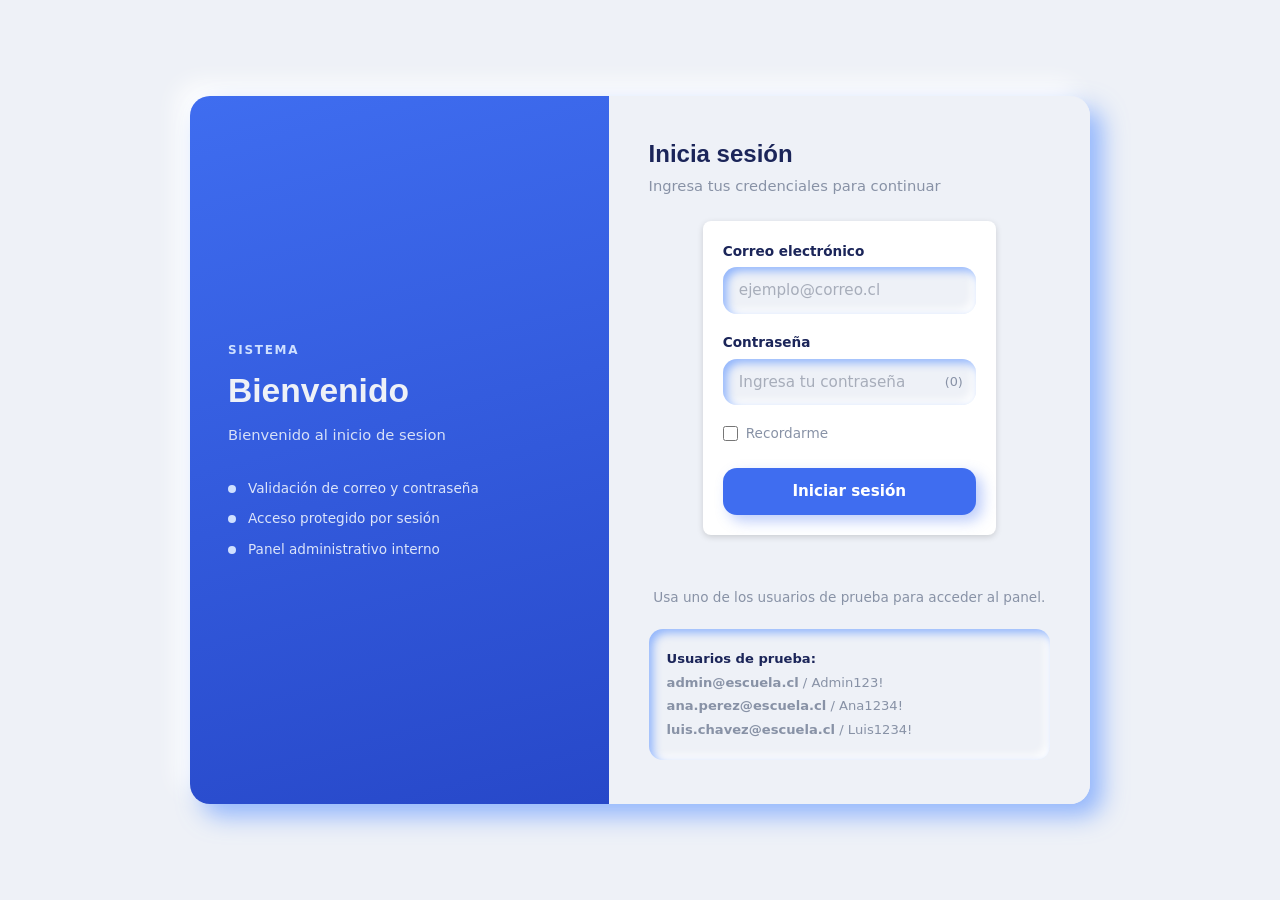
<file: index.html>
<!DOCTYPE html>
<html lang="es">

<head>
    <meta charset="UTF-8" />
    <meta name="viewport" content="width=device-width, initial-scale=1.0" />
    <title>Panel Principal</title>
    <link rel="stylesheet" href="css/index.css">
    <link href="https://cdn.jsdelivr.net/npm/bootstrap@5.3.8/dist/css/bootstrap.min.css" rel="stylesheet"
        integrity="sha384-sRIl4kxILFvY47J16cr9ZwB07vP4J8+LH7qKQnuqkuIAvNWLzeN8tE5YBujZqJLB" crossorigin="anonymous">
    <link rel="stylesheet" href="https://cdn.jsdelivr.net/npm/bootstrap-icons@1.13.1/font/bootstrap-icons.min.css">
    <link rel="preconnect" href="https://fonts.googleapis.com">
    <link
        href="https://fonts.googleapis.com/css2?family=Inter:wght@400;500;600&family=Poppins:wght@500;600;700&display=swap"
        rel="stylesheet">
</head>

<body>
    <nav id="navbar" aria-label="Menu de navegacion">
        <button id="toggle-sidebar" class="icon-btn" type="button" aria-label="Abrir o cerrar menu lateral">
            <i class="bi bi-list"></i>
        </button>

        <h1 class="topbar-title">Panel Principal</h1>
        <div class="topbar-actions">
            <button class="icon-btn" type="button" aria-label="Buscar">
                <i class="bi bi-search"></i>
            </button>
            <div class="user-menu">
                <button id="user-menu-toggle" class="user-chip" type="button" aria-haspopup="true"
                    aria-expanded="false">
                    <span class="user-avatar" id="user-avatar">?</span>
                    <span class="user-name" id="user-name">Invitado</span>
                    <i class="bi bi-chevron-down"></i>
                </button>
                <div class="user-dropdown" id="user-dropdown">
                    <button id="logout-btn" class="dropdown-item" type="button">
                        <i class="bi bi-box-arrow-right"></i>
                        <span>Salir del sistema</span>
                    </button>
                </div>
            </div>
        </div>
    </nav>

    <aside id="sidebar">
        <nav>
            <ul id="sidebar-menu" class="sidebar-menu">
                <li class="sidebar-item">
                    <a href="#" class="sidebar-link active" data-seccion="inicio">
                        <i class="bi bi-house"></i>
                        <span>Inicio</span>
                    </a>
                </li>
                <li class="sidebar-item">
                    <a href="#" class="sidebar-link" id="toggle-usuarios">
                        <i class="bi bi-people"></i>
                        <span>Usuarios</span>
                        <i class="bi bi-chevron-down chevron" id="icono-usuarios"></i>
                    </a>
                    <ul class="sidebar-submenu" id="submenu-usuarios">
                        <li>
                            <a href="#" class="sidebar-sublink" data-seccion="usuarios-captura">
                                <span>Captura</span>
                            </a>
                        </li>
                    </ul>
                </li>
                <li class="sidebar-item">
                    <a href="#" class="sidebar-link" data-seccion="alumnos">
                        <i class="bi bi-mortarboard"></i>
                        <span>Alumnos</span>
                    </a>
                </li>
            </ul>
        </nav>
    </aside>

    <main id="main-content">

        <section id="seccion-inicio" class="content-section">
            <p class="panel-titulo">Bienvenido de nuevo</p>
            <p class="panel-subtitulo">Este es el resumen de tu sesión activa</p>
            <div class="row g-4">
                <div class="col-md-4">
                    <div class="neu-flat stat-mini">
                        <span class="stat-label"><i class="bi bi-person-check"></i> Sesión iniciada como</span>
                        <span class="stat-valor" id="inicio-usuario-actual">Invitado</span>
                    </div>
                </div>
                <div class="col-md-4">
                    <div class="neu-flat stat-mini">
                        <span class="stat-label"><i class="bi bi-people"></i> Usuarios capturados</span>
                        <span class="stat-valor" id="inicio-total-usuarios">0</span>
                    </div>
                </div>
                <div class="col-md-4">
                    <div class="neu-flat stat-mini">
                        <span class="stat-label"><i class="bi bi-mortarboard"></i> Alumnos registrados</span>
                        <span class="stat-valor" id="inicio-total-alumnos">0</span>
                    </div>
                </div>
            </div>
        </section>

        <section id="seccion-usuarios-captura" class="content-section d-none">
            <p class="panel-titulo">Captura de usuarios</p>
            <p class="panel-subtitulo">Registra los datos de acceso de un nuevo usuario del sistema</p>
            <div class="neu-flat card-neu" style="max-width: 460px;">
                <form id="form-captura" novalidate>
                    <div class="mb-3">
                        <label class="form-label" for="captura-nombre">Nombre de usuario</label>
                        <input type="text" class="neu-inset neu-input" id="captura-nombre" placeholder="Ej. Juan Pérez">
                        <div class="form-feedback" id="feedback-captura-nombre"></div>
                    </div>
                    <div class="mb-3">
                        <label class="form-label" for="captura-correo">Correo electrónico</label>
                        <input type="text" class="neu-inset neu-input" id="captura-correo"
                            placeholder="usuario@correo.com">
                        <div class="form-feedback" id="feedback-captura-correo"></div>
                    </div>
                    <div class="mb-3">
                        <label class="form-label" for="captura-password">Contraseña</label>
                        <div class="input-group-neu neu-inset">
                            <input type="password" class="neu-input" id="captura-password"
                                placeholder="Mínimo 8 caracteres">
                            <button type="button" class="btn-neu-icon" id="btn-generar-password"
                                title="Generar contraseña segura">
                                <i class="bi bi-magic"></i>
                            </button>
                        </div>
                        <div class="form-feedback" id="feedback-captura-password"></div>
                    </div>
                    <button type="submit" class="btn-neu-primary">Guardar usuario</button>
                    <div class="alert-neu d-none" id="alerta-captura"></div>
                </form>
            </div>
        </section>

        <section id="seccion-alumnos" class="content-section d-none">
            <p class="panel-titulo">Registro de alumnos</p>
            <p class="panel-subtitulo">Captura los datos del alumno y verifica su mayoría de edad</p>
            <div class="row g-4">
                <div class="col-lg-5">
                    <div class="neu-flat card-neu">
                        <form id="form-alumno" novalidate>
                            <div class="mb-3">
                                <label class="form-label" for="alumno-nombre">Nombre completo</label>
                                <input type="text" class="neu-inset neu-input" id="alumno-nombre"
                                    placeholder="Ej. María López">
                                <div class="form-feedback" id="feedback-alumno-nombre"></div>
                            </div>
                            <div class="mb-3">
                                <label class="form-label" for="alumno-control">Número de control</label>
                                <input type="text" class="neu-inset neu-input" id="alumno-control" maxlength="6"
                                    placeholder="6 dígitos">
                                <div class="form-feedback" id="feedback-alumno-control"></div>
                            </div>
                            <div class="mb-3">
                                <label class="form-label" for="alumno-nacimiento">Fecha de nacimiento</label>
                                <input type="date" class="neu-inset neu-input" id="alumno-nacimiento">
                                <div class="form-feedback" id="feedback-alumno-nacimiento"></div>
                            </div>
                            <button type="submit" class="btn-neu-primary">Verificar alumno</button>
                        </form>
                    </div>
                </div>
                <div class="col-lg-7">
                    <div class="neu-flat card-neu">
                        <p class="panel-titulo" style="font-size: 1.05rem;">Alumnos capturados</p>
                        <ul class="lista-alumnos" id="lista-alumnos"></ul>
                    </div>
                </div>
            </div>
        </section>
    </main>

    <div class="modal fade" id="modalEdad" tabindex="-1" aria-hidden="true">
        <div class="modal-dialog modal-dialog-centered">
            <div class="modal-content">
                <div class="modal-header border-0">
                    <h5 class="modal-title">Resultado de edad</h5>
                    <button type="button" class="btn-close" data-bs-dismiss="modal" aria-label="Cerrar"></button>
                </div>
                <div class="modal-body" id="modal-edad-body"></div>
            </div>
        </div>
    </div>

    <script src="js/utileria.js" defer></script>
    <script src="js/index.js" defer></script>
    <script src="https://cdn.jsdelivr.net/npm/bootstrap@5.3.8/dist/js/bootstrap.bundle.min.js"
        integrity="sha384-FKyoEForCGlyvwx9Hj09JcYn3nv7wiPVlz7YYwJrWVcXK/BmnVDxM+D2scQbITxI" crossorigin="anonymous"
        defer></script>
</body>

</html>
</file>
<file: css/index.css>
:root {
    --bg: #eef1f7;
    --shadow-dark: #cfd6e4;
    --shadow-light: #ffffff;
    --accent: #3f6df0;
    --accent-soft: #e4ebff;
    --text-primary: #1b2559;
    --text-muted: #8892a6;
    --radius-lg: 20px;
    --radius-md: 14px;
    --sidebar-collapsed: 84px;
    --sidebar-expanded: 240px;
    --topbar-height: 76px;
}

* {
    box-sizing: border-box;
}

body {
    background: var(--bg);
    font-family: 'Inter', sans-serif;
    color: var(--text-primary);
    margin: 0;
    min-height: 100vh;
}

h1,
h2,
h3,
.brand-font {
    font-family: 'Poppins', sans-serif;
}

a {
    text-decoration: none;
    color: inherit;
}

.neu-flat {
    background: var(--bg);
    border-radius: var(--radius-lg);
    box-shadow: 8px 8px 16px var(--shadow-dark), -8px -8px 16px var(--shadow-light);
}

.neu-inset {
    background: var(--bg);
    border-radius: var(--radius-md);
    box-shadow: inset 4px 4px 8px var(--shadow-dark), inset -4px -4px 8px var(--shadow-light);
}

#navbar {
    position: fixed;
    top: 0;
    left: 0;
    right: 0;
    height: var(--topbar-height);
    display: flex;
    align-items: center;
    gap: 20px;
    padding: 0 32px;
    background: var(--bg);
    box-shadow: 0 6px 16px rgba(31, 42, 84, 0.06);
    z-index: 1030;
}

.topbar-title {
    font-size: 1.25rem;
    font-weight: 600;
    margin: 0;
}

.topbar-actions {
    margin-left: auto;
    display: flex;
    align-items: center;
    gap: 14px;
}

.icon-btn {
    width: 44px;
    height: 44px;
    border: none;
    border-radius: 50%;
    background: var(--bg);
    box-shadow: 6px 6px 12px var(--shadow-dark), -6px -6px 12px var(--shadow-light);
    display: flex;
    align-items: center;
    justify-content: center;
    color: var(--text-muted);
    font-size: 1.1rem;
    cursor: pointer;
    transition: box-shadow 0.15s ease, color 0.15s ease;
}

.icon-btn:hover,
.icon-btn:focus-visible {
    color: var(--accent);
    box-shadow: inset 3px 3px 6px var(--shadow-dark), inset -3px -3px 6px var(--shadow-light);
    outline: none;
}

.user-menu {
    position: relative;
}

.user-chip {
    display: flex;
    align-items: center;
    gap: 10px;
    border: none;
    background: var(--bg);
    border-radius: 999px;
    padding: 6px 16px 6px 6px;
    box-shadow: 6px 6px 12px var(--shadow-dark), -6px -6px 12px var(--shadow-light);
    cursor: pointer;
}

.user-avatar {
    width: 34px;
    height: 34px;
    border-radius: 50%;
    background: var(--accent);
    color: #ffffff;
    display: flex;
    align-items: center;
    justify-content: center;
    font-weight: 600;
    font-size: 0.9rem;
}

.user-name {
    font-weight: 500;
    font-size: 0.95rem;
    max-width: 140px;
    overflow: hidden;
    text-overflow: ellipsis;
    white-space: nowrap;
}

.user-dropdown {
    position: absolute;
    right: 0;
    top: calc(100% + 10px);
    min-width: 200px;
    background: var(--bg);
    border-radius: var(--radius-md);
    box-shadow: 10px 10px 20px var(--shadow-dark), -10px -10px 20px var(--shadow-light);
    padding: 8px;
    opacity: 0;
    pointer-events: none;
    transform: translateY(-6px);
    transition: opacity 0.15s ease, transform 0.15s ease;
    z-index: 1040;
}

.user-dropdown.dropdown-abierto {
    opacity: 1;
    pointer-events: auto;
    transform: translateY(0);
}

.dropdown-item {
    display: flex;
    align-items: center;
    gap: 10px;
    width: 100%;
    border: none;
    background: transparent;
    padding: 10px 12px;
    border-radius: var(--radius-md);
    color: var(--text-primary);
    font-size: 0.9rem;
    cursor: pointer;
}

.dropdown-item:hover {
    background: var(--accent-soft);
    color: var(--accent);
}

#sidebar {
    position: fixed;
    top: var(--topbar-height);
    left: 0;
    bottom: 0;
    width: var(--sidebar-collapsed);
    background: var(--bg);
    box-shadow: 6px 0 16px rgba(31, 42, 84, 0.05);
    padding: 28px 0;
    overflow-x: hidden;
    transition: width 0.22s ease;
    z-index: 1020;
}

body.sidebar-abierto #sidebar {
    width: var(--sidebar-expanded);
}

.sidebar-menu {
    list-style: none;
    margin: 0;
    padding: 0;
}

.sidebar-item {
    padding: 0 16px;
    margin-bottom: 8px;
}

.sidebar-link,
.sidebar-sublink {
    display: flex;
    align-items: center;
    gap: 14px;
    padding: 13px 14px;
    border-radius: var(--radius-md);
    color: var(--text-muted);
    font-size: 0.95rem;
    font-weight: 500;
    white-space: nowrap;
}

.sidebar-link i:first-child {
    font-size: 1.25rem;
    min-width: 24px;
    text-align: center;
}

.sidebar-link:hover {
    color: var(--accent);
}

.sidebar-link.active {
    background: var(--bg);
    color: var(--accent);
    box-shadow: inset 3px 3px 6px var(--shadow-dark), inset -3px -3px 6px var(--shadow-light);
}

.sidebar-link span,
.sidebar-link .chevron {
    opacity: 0;
    transition: opacity 0.15s ease;
}

body.sidebar-abierto .sidebar-link span,
body.sidebar-abierto .sidebar-link .chevron {
    opacity: 1;
}

.chevron {
    margin-left: auto;
    transition: transform 0.2s ease, opacity 0.15s ease;
}

.chevron-abierto {
    transform: rotate(180deg);
}

.sidebar-submenu {
    list-style: none;
    margin: 4px 0 0 0;
    padding-left: 18px;
    max-height: 0;
    overflow: hidden;
    transition: max-height 0.2s ease;
}

.sidebar-submenu.submenu-abierto {
    max-height: 200px;
}

.sidebar-sublink {
    font-size: 0.88rem;
    padding: 9px 14px;
    opacity: 0;
    pointer-events: none;
}

body.sidebar-abierto .sidebar-sublink {
    opacity: 1;
    pointer-events: auto;
}

.sidebar-sublink.active {
    color: var(--accent);
    font-weight: 600;
}

#main-content {
    margin-top: var(--topbar-height);
    margin-left: var(--sidebar-collapsed);
    padding: 36px;
    transition: margin-left 0.22s ease;
    min-height: calc(100vh - var(--topbar-height));
}

body.sidebar-abierto #main-content {
    margin-left: var(--sidebar-expanded);
}

.content-section.d-none {
    display: none;
}

.panel-titulo {
    font-size: 1.4rem;
    font-weight: 600;
    margin-bottom: 6px;
}

.panel-subtitulo {
    color: var(--text-muted);
    margin-bottom: 28px;
    font-size: 0.95rem;
}

.card-neu {
    padding: 28px;
    margin-bottom: 24px;
}

.stat-mini {
    padding: 22px;
    display: flex;
    flex-direction: column;
    gap: 6px;
}

.stat-mini .stat-label {
    color: var(--text-muted);
    font-size: 0.85rem;
    display: flex;
    align-items: center;
    gap: 8px;
}

.stat-mini .stat-valor {
    font-size: 1.6rem;
    font-weight: 700;
}

.form-label {
    font-weight: 500;
    font-size: 0.9rem;
    color: var(--text-primary);
}

.neu-input {
    border: none;
    padding: 12px 16px;
    width: 100%;
    color: var(--text-primary);
    font-size: 0.95rem;
}

.neu-input:focus {
    outline: 2px solid var(--accent);
}

.input-group-neu {
    display: flex;
    align-items: center;
    border-radius: var(--radius-md);
    background: var(--bg);
    box-shadow: inset 4px 4px 8px var(--shadow-dark), inset -4px -4px 8px var(--shadow-light);
    overflow: hidden;
}

.input-group-neu .neu-input {
    box-shadow: none;
}

.btn-neu-icon {
    border: none;
    background: transparent;
    color: var(--accent);
    width: 46px;
    height: 46px;
    flex-shrink: 0;
    cursor: pointer;
}

.btn-neu-primary {
    border: none;
    background: var(--accent);
    color: #ffffff;
    font-weight: 600;
    padding: 12px 26px;
    border-radius: var(--radius-md);
    box-shadow: 6px 6px 14px rgba(63, 109, 240, 0.35);
    cursor: pointer;
    transition: transform 0.12s ease;
}

.btn-neu-primary:hover {
    transform: translateY(-1px);
}

.form-feedback {
    font-size: 0.82rem;
    margin-top: 6px;
    min-height: 18px;
}

.feedback-error {
    color: #e0554f;
}

.feedback-ok {
    color: #2fa774;
}

.texto-exito {
    color: #2fa774;
    font-weight: 600;
}

.texto-advertencia {
    color: #e0a02f;
    font-weight: 600;
}

.alert-neu {
    margin-top: 18px;
    padding: 14px 18px;
    border-radius: var(--radius-md);
    font-size: 0.9rem;
}

.alert-neu-ok {
    background: var(--accent-soft);
    color: var(--accent);
}

.alert-neu-error {
    background: #fdecec;
    color: #e0554f;
}

.lista-alumnos {
    list-style: none;
    margin: 0;
    padding: 0;
}

.alumno-item {
    display: flex;
    justify-content: space-between;
    gap: 12px;
    padding: 12px 16px;
    border-radius: var(--radius-md);
    background: var(--bg);
    box-shadow: 4px 4px 10px var(--shadow-dark), -4px -4px 10px var(--shadow-light);
    margin-bottom: 10px;
    font-size: 0.9rem;
}

.modal-content {
    border: none;
}

@media (max-width: 768px) {
    #main-content {
        padding: 20px;
    }

    .topbar-title {
        display: none;
    }
}
</file>
<file: css/login.css>
* {
  box-sizing: border-box;
}

body {
  margin: 0;
  font-family: Arial, Helvetica, sans-serif;
  background-color: #f2f2f2;
  color: #333;
}

.container {
  max-width: 700px;
  margin: 0 auto;
  padding: 0 15px;
  
}

/* Header */
.header {
  background-color: #e6f9ff;
  color: #fff;
  padding: 20px 0;
  text-align: center;
}

.header__title {
  margin: 0;
}

.header__subtitle {
  margin: 5px 0 0 0;
}

/* Titulo del formulario 
*/
.form1__titulo {
  text-align: center;
  margin: 25px 0 10px 0;
}

/* Tarjeta 
*/
.card {
  background-color: #fff;
  padding: 20px;
  border-radius: 8px;
  box-shadow: 0 2px 6px rgba(0, 0, 0, 0.15);
}

/* Formulario 
*/
form {
  max-width: 500px;
  margin: 0 auto 30px auto;
  background-color: #fff;
  padding: 20px;
  border-radius: 8px;
  box-shadow: 0 2px 6px rgba(0, 0, 0, 0.15);
}

.form-group {
  margin-bottom: 18px;
  display: flex;
  flex-direction: column;
}

.form-label {
  margin-bottom: 5px;
  font-weight: bold;
}

.form-input {
  padding: 10px;
  border: 1px solid #ccc;
  border-radius: 5px;
  font-size: 15px;
}

.form-input.is-valid {
  border-color: green;
}

.form-input.is-invalid {
  border-color: red;
}

.form-error {
  color: red;
  font-size: 13px;
  margin-top: 4px;
  display: none;
}

.form-ok {
  color: green;
  font-size: 13px;
  margin-top: 4px;
  display: none;
}

/* Grupo contraseña 
+ boton generar */
.password-group {
  display: flex;
  gap: 8px;
}

.password-group .form-input {
  flex: 1;
}

.btn-generate {
  background-color: #6c757d;
  color: #fff;
  border: none;
  padding: 0 10px;
  border-radius: 5px;
  cursor: pointer;
  font-size: 13px;
}

/* Botones
 */
.btn {
  padding: 10px 15px;
  border: none;
  border-radius: 5px;
  cursor: pointer;
  font-size: 15px;
}

.btn--primary {
  background-color: #2d6cdf;
  color: #fff;
}

.btn--secondary {
  background-color: #6c757d;
  color: #fff;
}

.btn--block {
  width: 100%;
  margin-top: 10px;
}

.modal {
  display: none;
  position: fixed;
  top: 0;
  left: 0;
  width: 100%;
  height: 100%;
  z-index: 100;
}

.modal.is-open {
  display: block;
}

.modal__overlay {
  position: absolute;
  top: 0;
  left: 0;
  width: 100%;
  height: 100%;
  background-color: rgba(0, 0, 0, 0.5);
}

.modal__content {
  position: relative;
  background-color: #fff;
  max-width: 400px;
  margin: 100px auto;
  padding: 25px;
  border-radius: 8px;
  text-align: center;
}

.modal__close {
  position: absolute;
  top: 10px;
  right: 15px;
  border: none;
  background: none;
  font-size: 22px;
  cursor: pointer;
}

.modal__icon {
  font-size: 40px;
}

.modal__title {
  margin: 10px 0;
}

.footer {
  text-align: center;
  padding: 20px 0;
  color: #666;
  font-size: 14px;
}

.footer__link {
  color: #2f78ff;
  text-decoration: none;
}

@media (max-width: 600px) {
  form,
  .card {
    margin: 15px;
    padding: 15px;
  }

  .password-group {
    flex-direction: column;
  }

  .modal__content {
    margin: 60px 15px;
  }
}
/* ============================================================
   login.css — Sistema Utilería
   Paleta:
     --navy      #16233D  (panel de marca)
     --navy-deep #0E1830  (fondo)
     --cream     #F8F6F1  (panel de formulario)
     --amber     #E3A64B  (acento / foco)
     --ink       #1C2333  (texto principal)
     --muted     #74809A  (texto secundario)
     --error     #D6455D  (error)
     --success   #2FA36B  (éxito)
   Tipografía: Poppins (marca/títulos) + Inter (formulario/UI)
   ============================================================ */

:root {
    --navy: #16233d;
    --navy-deep: #0e1830;
    --cream: #f8f6f1;
    --amber: #e3a64b;
    --ink: #1c2333;
    --muted: #74809a;
    --error: #d6455d;
    --success: #2fa36b;
    --radius: 14px;
}

* {
    box-sizing: border-box;
}

body {
    margin: 0;
    min-height: 100vh;
    font-family: "Inter", system-ui, sans-serif;
    color: var(--ink);
    background:
        radial-gradient(circle at 15% 20%, rgba(227, 166, 75, 0.10), transparent 45%),
        radial-gradient(circle at 85% 80%, rgba(227, 166, 75, 0.08), transparent 45%),
        var(--navy-deep);
    display: flex;
    align-items: center;
    justify-content: center;
    padding: 24px;
}

.access {
    width: 100%;
    display: flex;
    justify-content: center;
}

.access__card {
    width: 100%;
    max-width: 900px;
    display: grid;
    grid-template-columns: 1fr 1.15fr;
    background: var(--cream);
    border-radius: var(--radius);
    overflow: hidden;
    box-shadow: 0 30px 60px -20px rgba(0, 0, 0, 0.55);
}

/* ---------- Panel de marca ---------- */
.access__brand {
    background:
        linear-gradient(165deg, var(--navy) 0%, var(--navy-deep) 100%);
    color: #eef1f7;
    padding: 44px 38px;
    display: flex;
    flex-direction: column;
    justify-content: center;
    gap: 14px;
    position: relative;
}

.access__brand-icon {
    width: 52px;
    height: 52px;
    border-radius: 50%;
    background: rgba(227, 166, 75, 0.14);
    color: var(--amber);
    display: flex;
    align-items: center;
    justify-content: center;
    margin-bottom: 6px;
}

.access__brand-icon svg {
    width: 26px;
    height: 26px;
}

.access__brand-eyebrow {
    margin: 0;
    font-size: 0.75rem;
    letter-spacing: 0.14em;
    text-transform: uppercase;
    color: var(--amber);
    font-weight: 600;
}

.access__brand-title {
    margin: 0;
    font-family: "Poppins", sans-serif;
    font-size: 2.1rem;
    font-weight: 700;
    line-height: 1.1;
}

.access__brand-text {
    margin: 0;
    color: #b9c2d6;
    font-size: 0.92rem;
    line-height: 1.5;
    max-width: 30ch;
}

.access__brand-list {
    list-style: none;
    margin: 18px 0 0;
    padding: 0;
    display: flex;
    flex-direction: column;
    gap: 10px;
}

.access__brand-list li {
    position: relative;
    padding-left: 20px;
    font-size: 0.85rem;
    color: #cdd4e3;
}

.access__brand-list li::before {
    content: "";
    position: absolute;
    left: 0;
    top: 7px;
    width: 8px;
    height: 8px;
    border-radius: 50%;
    background: var(--amber);
}

/* ---------- Panel de formulario ---------- */
.access__form-panel {
    padding: 44px 40px;
    display: flex;
    flex-direction: column;
    justify-content: center;
}

.access__header {
    margin-bottom: 24px;
}

.access__title {
    font-family: "Poppins", sans-serif;
    font-size: 1.5rem;
    font-weight: 600;
    margin: 0 0 6px;
    color: var(--ink);
}

.access__subtitle {
    margin: 0;
    color: var(--muted);
    font-size: 0.92rem;
}

.form-group {
    margin-bottom: 18px;
    display: flex;
    flex-direction: column;
}

.form-label {
    font-size: 0.85rem;
    font-weight: 600;
    color: var(--ink);
    margin-bottom: 6px;
}

.form-input {
    font-family: inherit;
    font-size: 0.95rem;
    padding: 11px 14px;
    border-radius: 10px;
    border: 1.5px solid #dcdfe6;
    background: #fff;
    color: var(--ink);
    outline: none;
    transition: border-color 0.15s ease, box-shadow 0.15s ease;
    width: 100%;
}

.form-input::placeholder {
    color: #a7adba;
}

/* Foco visible en todos los campos */
.form-input:focus,
.checkbox input:focus-visible,
.access__submit:focus-visible,
.input-wrap__toggle:focus-visible {
    border-color: var(--amber);
    box-shadow: 0 0 0 4px rgba(227, 166, 75, 0.22);
}

.form-input.is-invalid {
    border-color: var(--error);
}

.form-input.is-invalid:focus {
    box-shadow: 0 0 0 4px rgba(214, 69, 93, 0.16);
}

.form-input.is-valid {
    border-color: var(--success);
}

.form-input.is-valid:focus {
    box-shadow: 0 0 0 4px rgba(47, 163, 107, 0.16);
}

.form-error {
    display: none;
    color: var(--error);
    font-size: 0.8rem;
    margin-top: 6px;
    font-weight: 500;
}

.form-ok {
    display: none;
    color: var(--success);
    font-size: 0.8rem;
    margin-top: 6px;
    font-weight: 500;
}

.input-wrap {
    position: relative;
    display: flex;
}

.input-wrap .form-input {
    padding-right: 42px;
}

.input-wrap__toggle {
    position: absolute;
    right: 6px;
    top: 50%;
    transform: translateY(-50%);
    background: none;
    border: none;
    color: var(--muted);
    width: 32px;
    height: 32px;
    border-radius: 8px;
    display: flex;
    align-items: center;
    justify-content: center;
    cursor: pointer;
}

.input-wrap__toggle:hover {
    color: var(--ink);
    background: rgba(0, 0, 0, 0.04);
}

.input-wrap__toggle svg {
    width: 19px;
    height: 19px;
}

.access__remember {
    margin-bottom: 18px;
}

.checkbox {
    display: flex;
    align-items: center;
    gap: 8px;
    font-size: 0.85rem;
    color: var(--muted);
    cursor: pointer;
}

.checkbox input {
    width: 15px;
    height: 15px;
    accent-color: var(--amber);
}

.access__feedback {
    min-height: 0;
    font-size: 0.85rem;
    font-weight: 500;
    margin-bottom: 4px;
}

.access__feedback.is-error {
    color: var(--error);
    min-height: 20px;
    margin-bottom: 12px;
}

.access__feedback.is-success {
    color: var(--success);
    min-height: 20px;
    margin-bottom: 12px;
}

/* ---------- Botón (Bootstrap + overrides de marca) ---------- */
.access__submit.btn.btn-primary {
    background-color: var(--navy);
    border-color: var(--navy);
    border-radius: 10px;
    padding: 12px 0;
    font-weight: 600;
    font-size: 0.95rem;
    margin-top: 6px;
    transition: background-color 0.15s ease, transform 0.1s ease;
}

.access__submit.btn.btn-primary:hover {
    background-color: var(--navy-deep);
    border-color: var(--navy-deep);
}

.access__submit.btn.btn-primary:active {
    transform: translateY(1px);
}

.access__submit.btn.btn-primary:disabled {
    opacity: 0.7;
}

.access__footer-link {
    text-align: center;
    margin: 22px 0 0;
    font-size: 0.85rem;
}

.footer__link {
    color: var(--navy);
    font-weight: 600;
    text-decoration: none;
}

.footer__link:hover {
    text-decoration: underline;
}

/* ---------- Responsive ---------- */
@media (max-width: 760px) {
    .access__card {
        grid-template-columns: 1fr;
    }

    .access__brand {
        padding: 32px 28px;
    }

    .access__brand-title {
        font-size: 1.7rem;
    }

    .access__form-panel {
        padding: 34px 26px;
    }
}
:root {
    --bg: #eef1f7;
    --shadow-dark: #6095ffa6;
    --shadow-light: #ffffff;
    --accent: #3f6df0;
    --accent-deep: #2748c9;
    --accent-soft: #e4ebff;
    --text-primary: #1b2559;
    --text-muted: #8892a6;
    --success: #2fa774;
    --error: #e0554f;
    --radius-lg: 20px;
    --radius-md: 14px;
}

* {
    box-sizing: border-box;
}

body {
    margin: 0;
    min-height: 100vh;
    font-family: 'Inter', system-ui, sans-serif;
    color: var(--text-primary);
    background: var(--bg);
    display: flex;
    align-items: center;
    justify-content: center;
    padding: 24px;
}

.access {
    width: 100%;
    display: flex;
    justify-content: center;
}

.access__card {
    width: 100%;
    max-width: 900px;
    display: grid;
    grid-template-columns: 1fr 1.15fr;
    background: var(--bg);
    border-radius: var(--radius-lg);
    overflow: hidden;
    box-shadow: 12px 12px 24px var(--shadow-dark), -12px -12px 24px var(--shadow-light);
}

.access__brand {
    background: linear-gradient(165deg, var(--accent) 0%, var(--accent-deep) 100%);
    color: #eef1f7;
    padding: 44px 38px;
    display: flex;
    flex-direction: column;
    justify-content: center;
    gap: 14px;
}

.access__brand-eyebrow {
    margin: 0;
    font-size: 0.75rem;
    letter-spacing: 0.14em;
    text-transform: uppercase;
    color: #cfe0ff;
    font-weight: 600;
}

.access__brand-title {
    margin: 0;
    font-family: 'Poppins', sans-serif;
    font-size: 2.1rem;
    font-weight: 700;
    line-height: 1.1;
}

.access__brand-text {
    margin: 0;
    color: #d7e0f7;
    font-size: 0.92rem;
    line-height: 1.5;
    max-width: 30ch;
}

.access__brand-list {
    list-style: none;
    margin: 18px 0 0;
    padding: 0;
    display: flex;
    flex-direction: column;
    gap: 10px;
}

.access__brand-list li {
    position: relative;
    padding-left: 20px;
    font-size: 0.85rem;
    color: #dbe4fa;
}

.access__brand-list li::before {
    content: "";
    position: absolute;
    left: 0;
    top: 7px;
    width: 8px;
    height: 8px;
    border-radius: 50%;
    background: #cfe0ff;
}

.access__form-panel {
    padding: 44px 40px;
    display: flex;
    flex-direction: column;
    justify-content: center;
    background: var(--bg);
}

.access__header {
    margin-bottom: 24px;
}

.access__title {
    font-family: 'Poppins', sans-serif;
    font-size: 1.5rem;
    font-weight: 600;
    margin: 0 0 6px;
    color: var(--text-primary);
}

.access__subtitle {
    margin: 0;
    color: var(--text-muted);
    font-size: 0.92rem;
}

.form-group {
    margin-bottom: 18px;
    display: flex;
    flex-direction: column;
}

.form-label {
    font-size: 0.85rem;
    font-weight: 600;
    color: var(--text-primary);
    margin-bottom: 6px;
}

.form-input {
    font-family: inherit;
    font-size: 0.95rem;
    padding: 12px 16px;
    border-radius: var(--radius-md);
    border: none;
    background: var(--bg);
    color: var(--text-primary);
    outline: none;
    width: 100%;
    box-shadow: inset 4px 4px 8px var(--shadow-dark), inset -4px -4px 8px var(--shadow-light);
    transition: box-shadow 0.15s ease;
}

.form-input::placeholder {
    color: #a7adba;
}

.form-input:focus {
    box-shadow: inset 4px 4px 8px var(--shadow-dark), inset -4px -4px 8px var(--shadow-light), 0 0 0 3px var(--accent-soft);
}

.form-input.is-invalid {
    box-shadow: inset 4px 4px 8px var(--shadow-dark), inset -4px -4px 8px var(--shadow-light), 0 0 0 2px var(--error);
}

.form-input.is-valid {
    box-shadow: inset 4px 4px 8px var(--shadow-dark), inset -4px -4px 8px var(--shadow-light), 0 0 0 2px var(--success);
}

.form-error {
    display: none;
    color: var(--error);
    font-size: 0.8rem;
    margin-top: 6px;
    font-weight: 500;
}

.form-ok {
    display: none;
    color: var(--success);
    font-size: 0.8rem;
    margin-top: 6px;
    font-weight: 500;
}

.input-wrap {
    position: relative;
    display: flex;
}

.input-wrap .form-input {
    padding-right: 42px;
}

.input-wrap__toggle {
    position: absolute;
    right: 6px;
    top: 50%;
    transform: translateY(-50%);
    background: none;
    border: none;
    color: var(--text-muted);
    width: 32px;
    height: 32px;
    border-radius: 8px;
    display: flex;
    align-items: center;
    justify-content: center;
    cursor: pointer;
    font-size: 0.8rem;
}

.input-wrap__toggle:hover {
    color: var(--accent);
    background: var(--accent-soft);
}

.access__remember {
    margin-bottom: 18px;
}

.checkbox {
    display: flex;
    align-items: center;
    gap: 8px;
    font-size: 0.85rem;
    color: var(--text-muted);
    cursor: pointer;
}

.checkbox input {
    width: 15px;
    height: 15px;
    accent-color: var(--accent);
}

.access__feedback {
    min-height: 0;
    font-size: 0.85rem;
    font-weight: 500;
    margin-bottom: 4px;
}

.access__feedback.is-error {
    color: var(--error);
    min-height: 20px;
    margin-bottom: 12px;
}

.access__feedback.is-success {
    color: var(--success);
    min-height: 20px;
    margin-bottom: 12px;
}

.access__submit.btn.btn-primary {
    background-color: var(--accent);
    border: none;
    border-radius: var(--radius-md);
    padding: 12px 0;
    font-weight: 600;
    font-size: 0.95rem;
    margin-top: 6px;
    box-shadow: 6px 6px 14px rgba(63, 109, 240, 0.35);
    transition: transform 0.12s ease, background-color 0.15s ease;
}

.access__submit.btn.btn-primary:hover {
    background-color: var(--accent-deep);
}

.access__submit.btn.btn-primary:active {
    transform: translateY(1px);
}

.access__submit.btn.btn-primary:disabled {
    opacity: 0.7;
}

.access__footer-link {
    text-align: center;
    margin: 22px 0 0;
    font-size: 0.85rem;
    color: var(--text-muted);
}

.footer__link {
    color: var(--accent);
    font-weight: 600;
    text-decoration: none;
}

.footer__link:hover {
    text-decoration: underline;
}

.access__demo {
    margin-top: 22px;
    padding: 16px 18px;
    border-radius: var(--radius-md);
    background: var(--bg);
    box-shadow: inset 4px 4px 8px var(--shadow-dark), inset -4px -4px 8px var(--shadow-light);
    font-size: 0.82rem;
    color: var(--text-muted);
}

.access__demo p {
    margin: 4px 0;
}

.access__demo-title {
    font-weight: 600;
    color: var(--text-primary);
}

@media (max-width: 760px) {
    .access__card {
        grid-template-columns: 1fr;
    }

    .access__brand {
        padding: 32px 28px;
    }

    .access__brand-title {
        font-size: 1.7rem;
    }

    .access__form-panel {
        padding: 34px 26px;
    }
}
</file>
